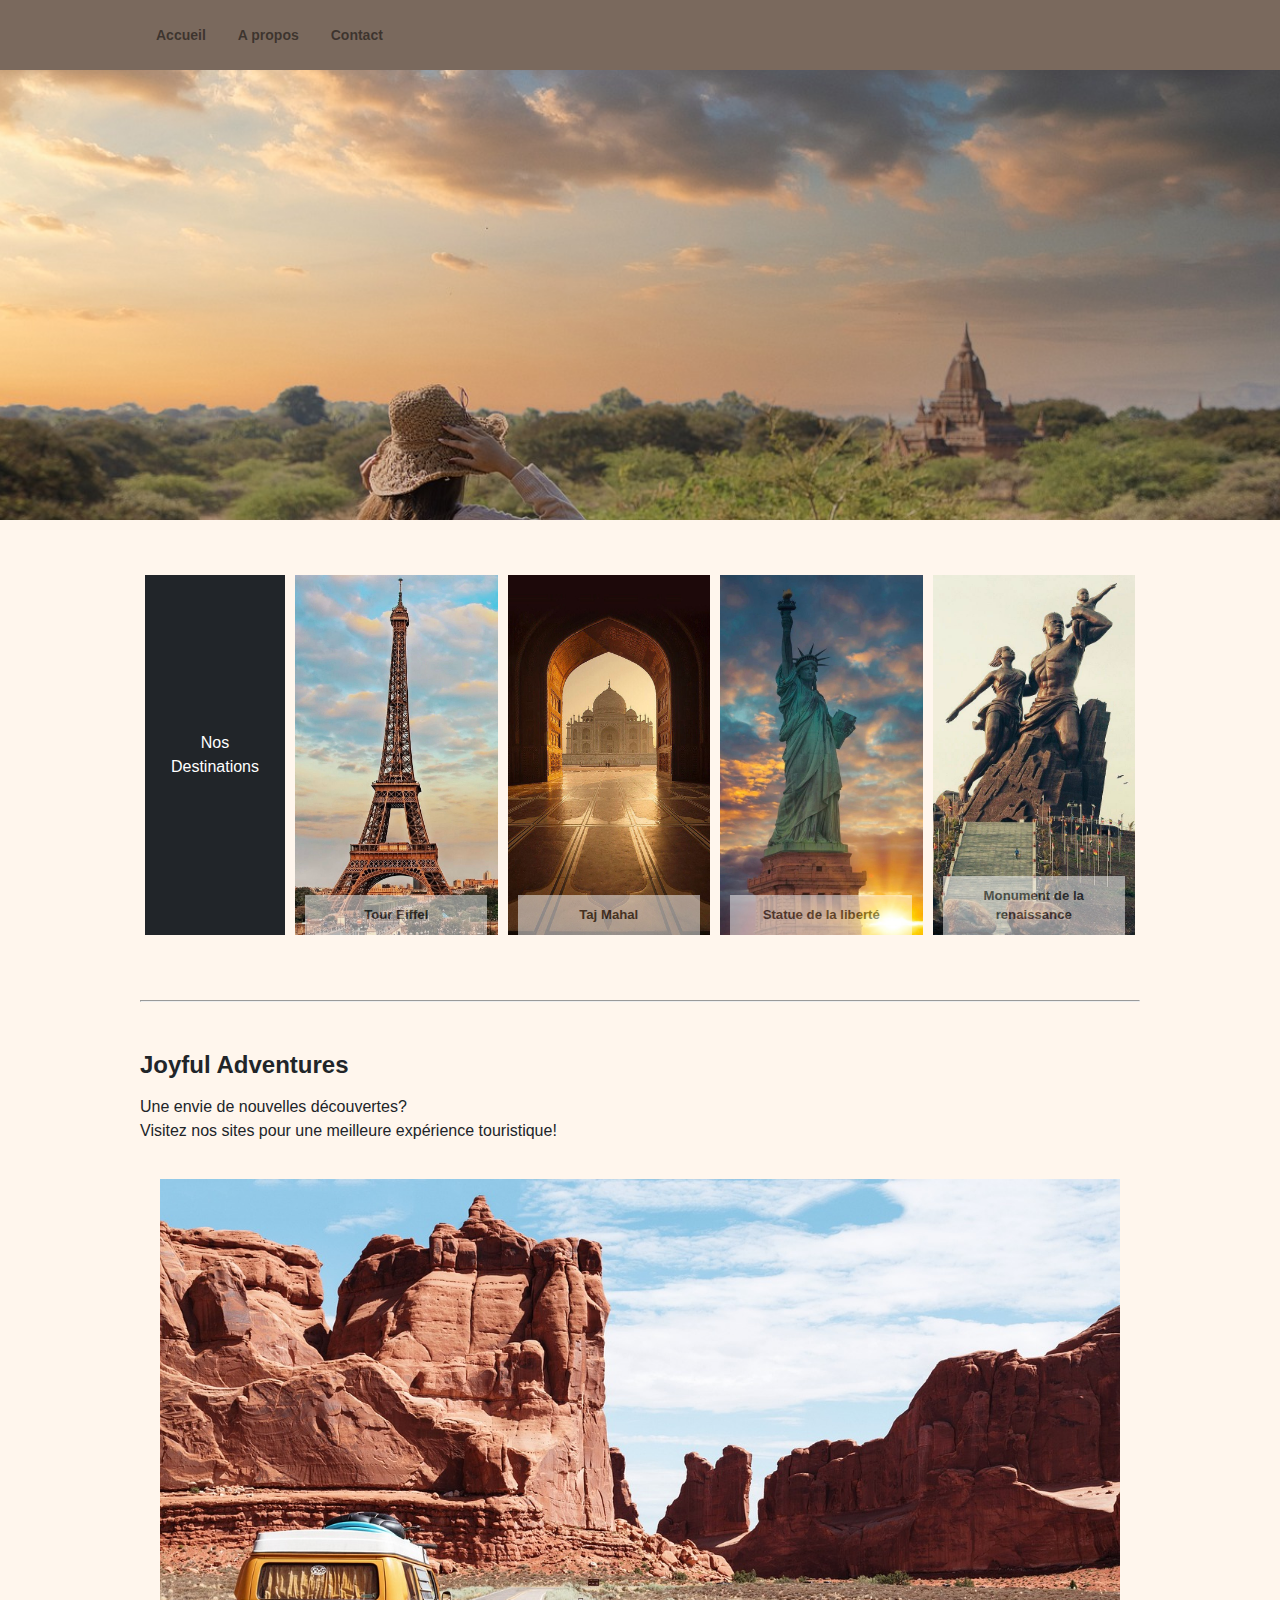
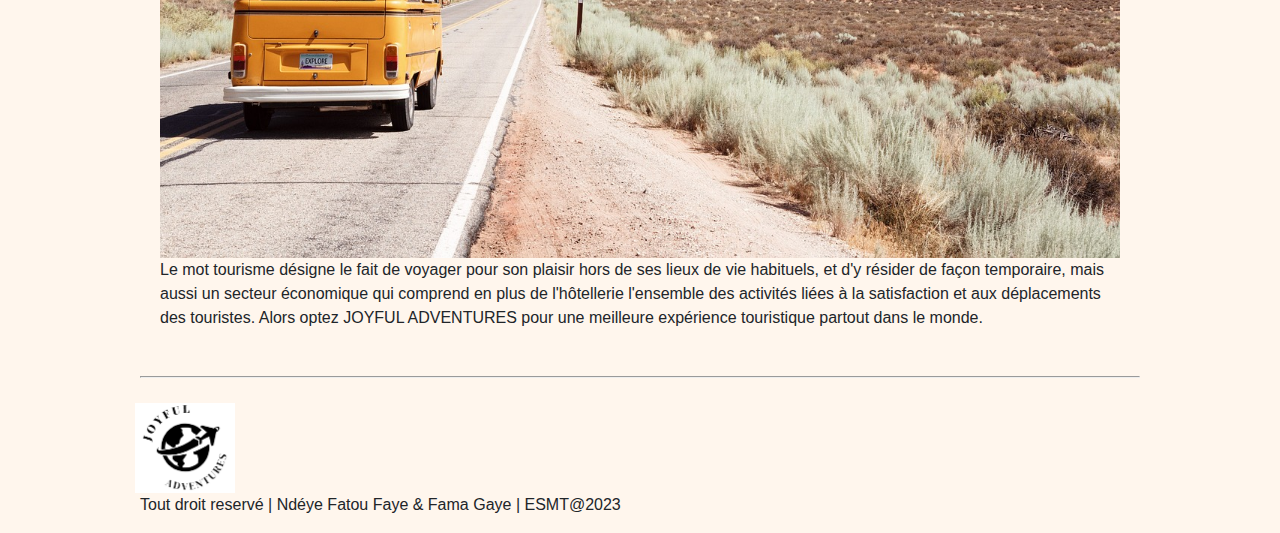
<file: index.html>
<!DOCTYPE html>
<html lang="fr">
<head>
	<meta charset="utf-8">
    <title>site de votage</title>
	<link rel="stylesheet" href="assets/css/style.css">
</head>
<body data-spy="scroll" data-target=".navbar" data-offset="40" id="home">
    <nav class="navbar custom-navbar navbar-expand-md navbar-light bg-primary sticky-top">
        <div class="container">
            <div class="collapse navbar-collapse" id="navbarSupportedContent">
                <ul class="navbar-nav">                     
                    <li class="nav-item">
                        <a class="nav-link" href="index.html">Accueil</a>
                    </li>
                    <li class="nav-item">
                        <a class="nav-link">A propos</a>
                    </li>
                    <li class="nav-item">
                        <a class="nav-link">Contact</a>
                    </li>
                        </div>
                    </li>
                </ul>
            </div>
        </div>
    </nav>
    <header class="page-header"></header>

    <div class="container">
        <section>
            <div class="feature-posts">
                <a class="feature-post-item">                       
                    <span>Nos Destinations</span>
                </a>
                <a href="tour_eiffel.html" class="feature-post-item">
                    <img src="assets/imgs/img-1.jpg" class="w-100" alt="">
                    <div class="feature-post-caption">Tour Eiffel</div>
                </a>
                <a href="taj_mahal.html" class="feature-post-item">
                    <img src="assets/imgs/img-2.jpg" class="w-100" alt="">
                    <div class="feature-post-caption">Taj Mahal</div>
                </a>
                <a href="statue_liberte.html" class="feature-post-item">
                    <img src="assets/imgs/img-3.jpg" class="w-100" alt="">
                    <div class="feature-post-caption">Statue de la liberté</div>
                </a>
                <a href="monument_renaissance.html" class="feature-post-item">
                    <img src="assets/imgs/img-4.jpg" class="w-100" alt="">
                    <div class="feature-post-caption">Monument de la renaissance</div>
                </a>
            </div>
        </section>
        <hr>
        <div class="page-container">
            <div class="page-content">
                <div class="card">
                    <div class="card-header text-center">
                        <h2 class="card-title">Joyful Adventures</h2> 
                        <p>Une envie de nouvelles découvertes?<br>Visitez nos sites pour une meilleure 
                            expérience touristique!</p>
                    </div>
                    <div class="card-body">
                        <div class="blog-media">
                            <img src="assets/imgs/blog-6.jpg" alt="" class="w-100">   
                        </div>  
                        <p class="my-3">Le mot tourisme désigne le fait de voyager pour son plaisir hors de 
                            ses lieux de vie habituels, et d'y résider de façon temporaire, mais aussi un 
                            secteur économique qui comprend en plus de l'hôtellerie l'ensemble des
                             activités liées à la satisfaction et aux déplacements des touristes.
                              Alors optez JOYFUL ADVENTURES pour une meilleure expérience touristique partout dans le monde. </p>
                    </div>                 
                </div>
                <hr>
            </div>
        </div>
    </div>
    <footer class="page-footer">
        <div class="container">
            <div class="row align-items-center justify-content-between">
                <div class="col-md-3 text-center text-md-left mb-3 mb-md-0">
                    <img src="assets/imgs/logo.png" class="logo">
                </div>
            </div>
            <p>Tout droit reservé | Ndéye Fatou Faye & Fama Gaye | ESMT@2023 </p> 
        </div>      
    </footer>

</body>
</html>
</file>
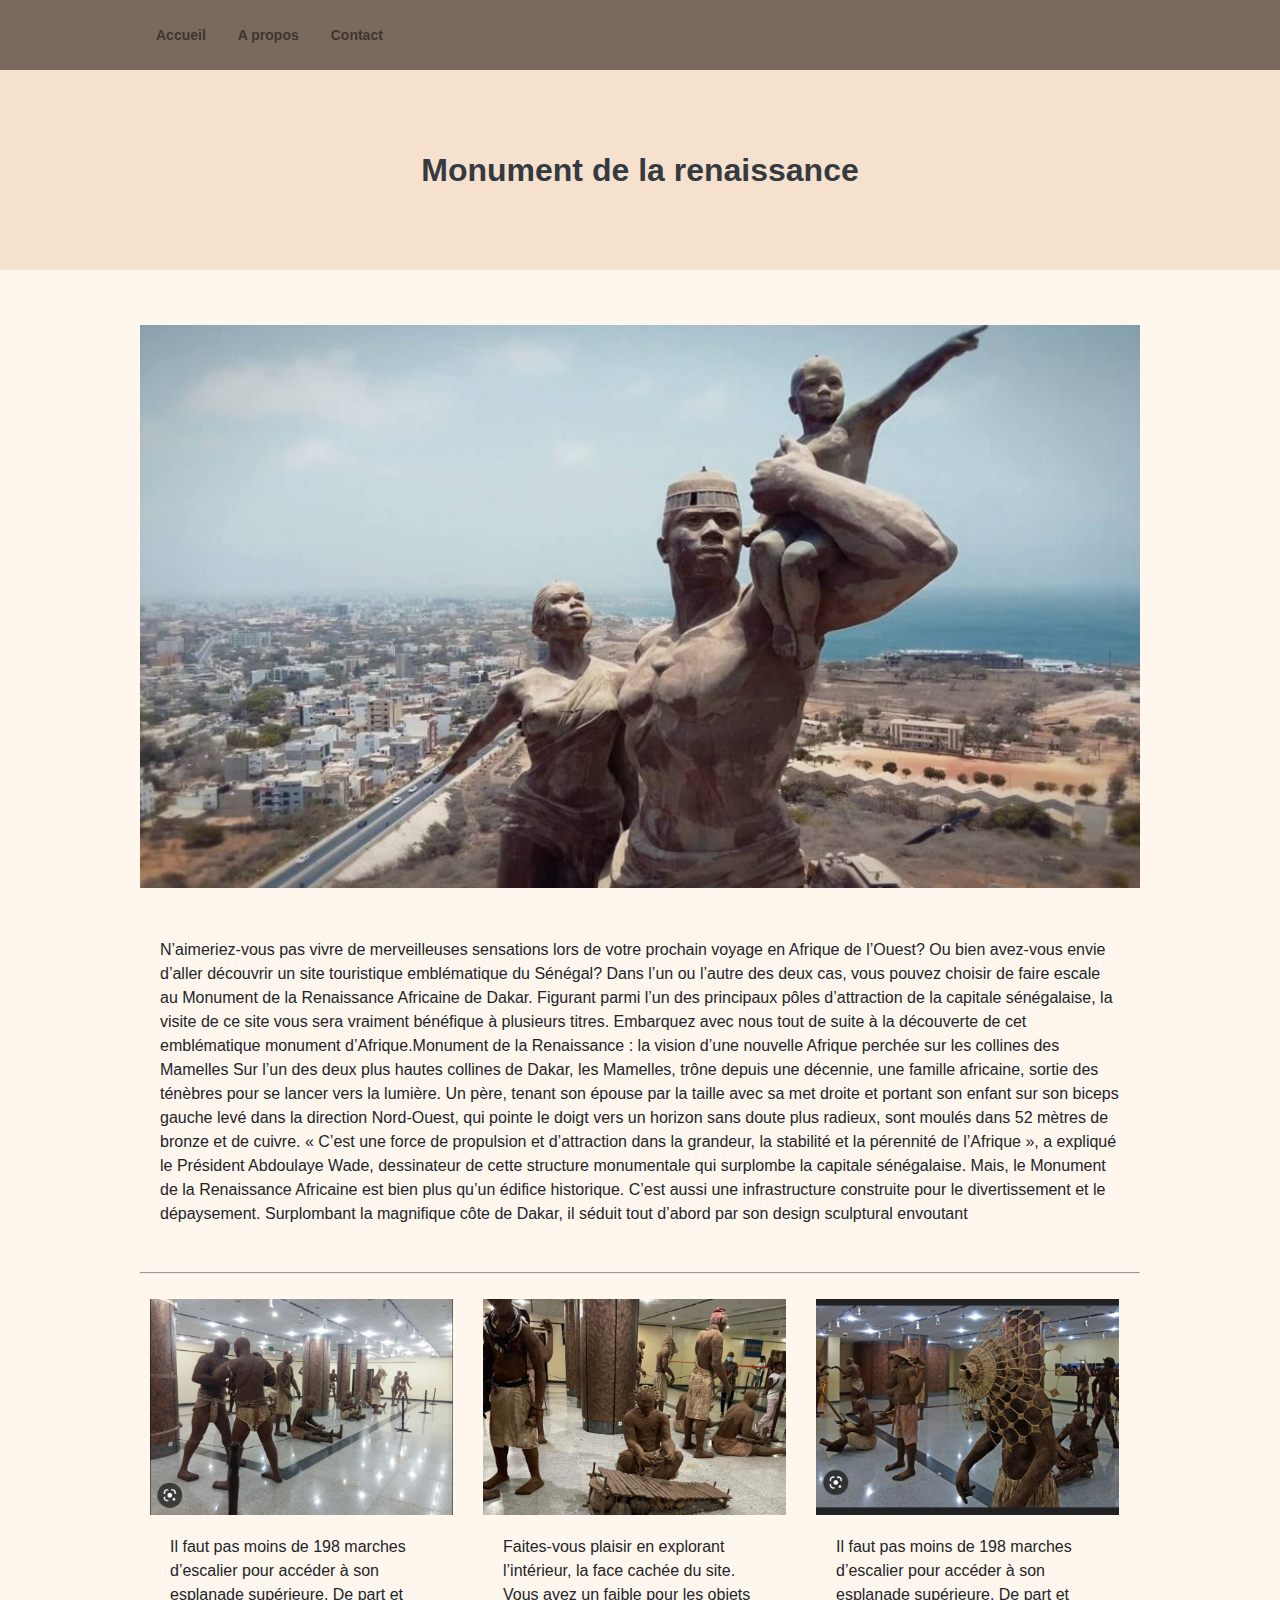
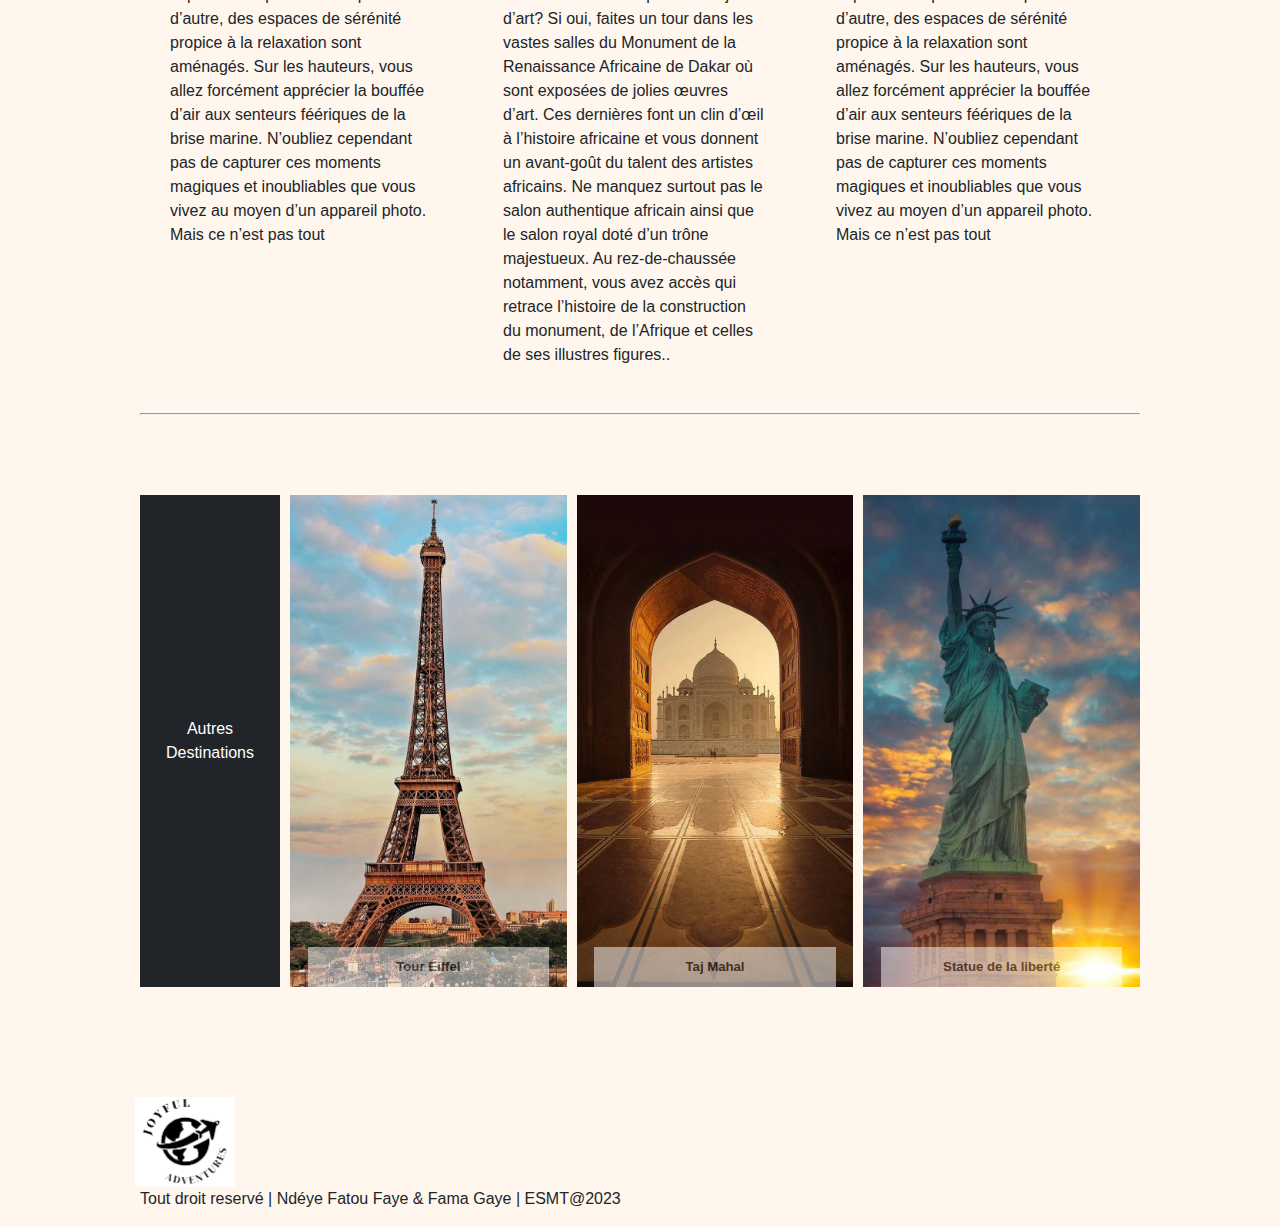
<file: monument_renaissance.html>
<!DOCTYPE html>
<html lang="en">
<head>
	<meta charset="utf-8">
    <title>Monument de la renaissance</title>
	<link rel="stylesheet" href="assets/css/style.css">
</head>
<body data-spy="scroll" data-target=".navbar" data-offset="40" id="home">

    <nav class="navbar custom-navbar navbar-expand-md navbar-light bg-primary sticky-top">
        <div class="container">
            <div class="collapse navbar-collapse" id="navbarSupportedContent">
                <ul class="navbar-nav">                    
                    <li class="nav-item">
                        <a class="nav-link" href="index.html">Accueil</a>
                    </li>
                    <li class="nav-item">
                        <a class="nav-link">A propos</a>
                    </li>
                    <li class="nav-item">
                        <a class="nav-link">Contact</a>
                    </li>
                </ul>
            </div>
        </div>
    </nav>
    <header class="page-header page-header-mini">
        <h1 class="title">Monument de la renaissance</h1>
    </header>

    <section class="container">
        <div class="page-container">
            <div class="page-content">
                <div class="card">
                    <div class="card-header pt-0">
                        <div class="blog-media mb-4">
                            <img src="assets/imgs/monument_base.jpg" alt="" class="w-100">
                    </div>
                    <div class="card-body">
                        <p>
                            N’aimeriez-vous pas vivre de merveilleuses sensations lors de votre prochain voyage 
                            en Afrique de l’Ouest? Ou bien avez-vous envie d’aller découvrir un site touristique emblématique
                             du Sénégal? Dans l’un ou l’autre des deux cas, vous pouvez choisir de faire escale au Monument 
                             de la Renaissance Africaine de Dakar. Figurant parmi l’un des principaux pôles d’attraction 
                             de la capitale sénégalaise, la visite de ce site vous sera vraiment bénéfique à plusieurs titres.
                              Embarquez avec nous tout de suite à la découverte de cet emblématique monument d’Afrique.Monument 
                              de la Renaissance : la vision d’une nouvelle Afrique perchée sur les collines des Mamelles
                            Sur l’un des deux plus hautes collines de Dakar, les Mamelles, trône depuis une décennie,
                            une famille africaine, sortie des ténèbres pour se lancer vers la lumière. Un père, 
                            tenant son épouse par la taille avec sa met droite et portant son enfant sur son 
                            biceps gauche levé dans la direction Nord-Ouest, qui pointe le doigt vers un horizon
                            sans doute plus radieux, sont moulés dans 52 mètres de bronze et de cuivre. « C’est une force 
                            de propulsion et d’attraction dans la grandeur, la stabilité et la pérennité de l’Afrique », 
                            a expliqué le Président Abdoulaye Wade, dessinateur de cette structure monumentale qui surplombe
                            la capitale sénégalaise. Mais, le Monument de la Renaissance Africaine est bien plus
                                qu’un édifice historique. C’est aussi une infrastructure construite pour le divertissement 
                                et le dépaysement. Surplombant la magnifique côte de Dakar, il séduit tout d’abord par
                                son design sculptural envoutant
                        </p>
                    </div>                 
                </div> 

                <hr>
                <div class="row">                      
                    <div class="col-lg-4">
                        <div class="card">
                            <div class="card-header">                                   
                                <div class="blog-media">
                                    <img src="assets/imgs/blog-2.jpg" alt="" class="w-100">
                                </div>
                                <div class="card-body">
                                    <p>
                                        Il faut pas moins de 198 marches d’escalier pour accéder à son esplanade supérieure. 
                                        De part et d’autre, des espaces de sérénité propice à la relaxation sont aménagés.
                                        Sur les hauteurs, vous allez forcément apprécier la bouffée d’air aux senteurs féériques
                                        de la brise marine. N’oubliez cependant pas de capturer ces moments magiques et inoubliables 
                                        que vous vivez au moyen d’un appareil photo. Mais ce n’est pas tout 
                                    </p>
                                </div>  
                            </div>
                         
                        </div>
                    </div>
                    <div class="col-lg-4">
                        <div class="card">
                            <div class="card-header">                                   
                                <div class="blog-media">
                                    <img src="assets/imgs/blog-3.jpg" alt="" class="w-100">
                                </div>
                                <div class="card-body">
                                    <p>
                                        Faites-vous plaisir en explorant l’intérieur, la face cachée du site. Vous avez un faible pour les objets d’art? 
                                        Si oui, faites un tour dans les vastes salles du Monument de la Renaissance Africaine de Dakar où sont exposées
                                         de jolies œuvres d’art. Ces dernières font un clin d’œil à l’histoire africaine et vous donnent un avant-goût du
                                          talent des artistes africains. Ne manquez surtout pas le salon authentique africain ainsi que le salon royal 
                                          doté d’un trône majestueux. Au rez-de-chaussée notamment, vous avez accès qui retrace l’histoire de la construction
                                           du monument, de l’Afrique et celles de ses illustres figures..
                                    </p>
                                </div> 
                            </div>
                        </div>
                    </div>
                    <div class="col-lg-4">
                        <div class="card">
                            <div class="card-header">                                   
                                <div class="blog-media">
                                    <img src="assets/imgs/blog-4.jpg" alt="" class="w-100">
                                </div>  
                            </div>
                            <div class="card-body">
                                <p>Il faut pas moins de 198 marches d’escalier pour accéder à son esplanade supérieure. 
                                    De part et d’autre, des espaces de sérénité propice à la relaxation sont aménagés.
                                    Sur les hauteurs, vous allez forcément apprécier la bouffée d’air aux senteurs féériques
                                    de la brise marine. N’oubliez cependant pas de capturer ces moments magiques et inoubliables 
                                    que vous vivez au moyen d’un appareil photo. Mais ce n’est pas tout 
                                </p>
                            </div>  
                        </div>
                    </div>
                </div>
                <hr>
                <div class="row">
                    <section>
                        <div class="feature-posts">
                            <a class="feature-post-item">                       
                                <span>Autres Destinations</span>
                            </a>
                            <a href="tour_eiffel.html" class="feature-post-item">
                                <img src="assets/imgs/img-1.jpg" class="w-100" alt="">
                                <div class="feature-post-caption">Tour Eiffel</div>
                            </a>
                            <a href="taj_mahal.html" class="feature-post-item">
                                <img src="assets/imgs/img-2.jpg" class="w-100" alt="">
                                <div class="feature-post-caption">Taj Mahal</div>
                            </a>
                            <a href="statue_liberte.html" class="feature-post-item">
                                <img src="assets/imgs/img-3.jpg" class="w-100" alt="">
                                <div class="feature-post-caption">Statue de la liberté</div>
                            </a>
                        </div>
                    </section> 
                </div>
            </div>
        </div>
    </section>
    <footer class="page-footer">
        <div class="container">
            <div class="row align-items-center">
                <div class="col-md-3 text-center">
                    <img src="assets/imgs/logo.png" class="logo">
                </div>
            </div>
            <div class="text-center">
            <p>Tout droit reservé | Ndéye Fatou Faye & Fama Gaye | ESMT@2023 </p> 
            </div>
        </div>      
    </footer>

</body>
</html>
</file>
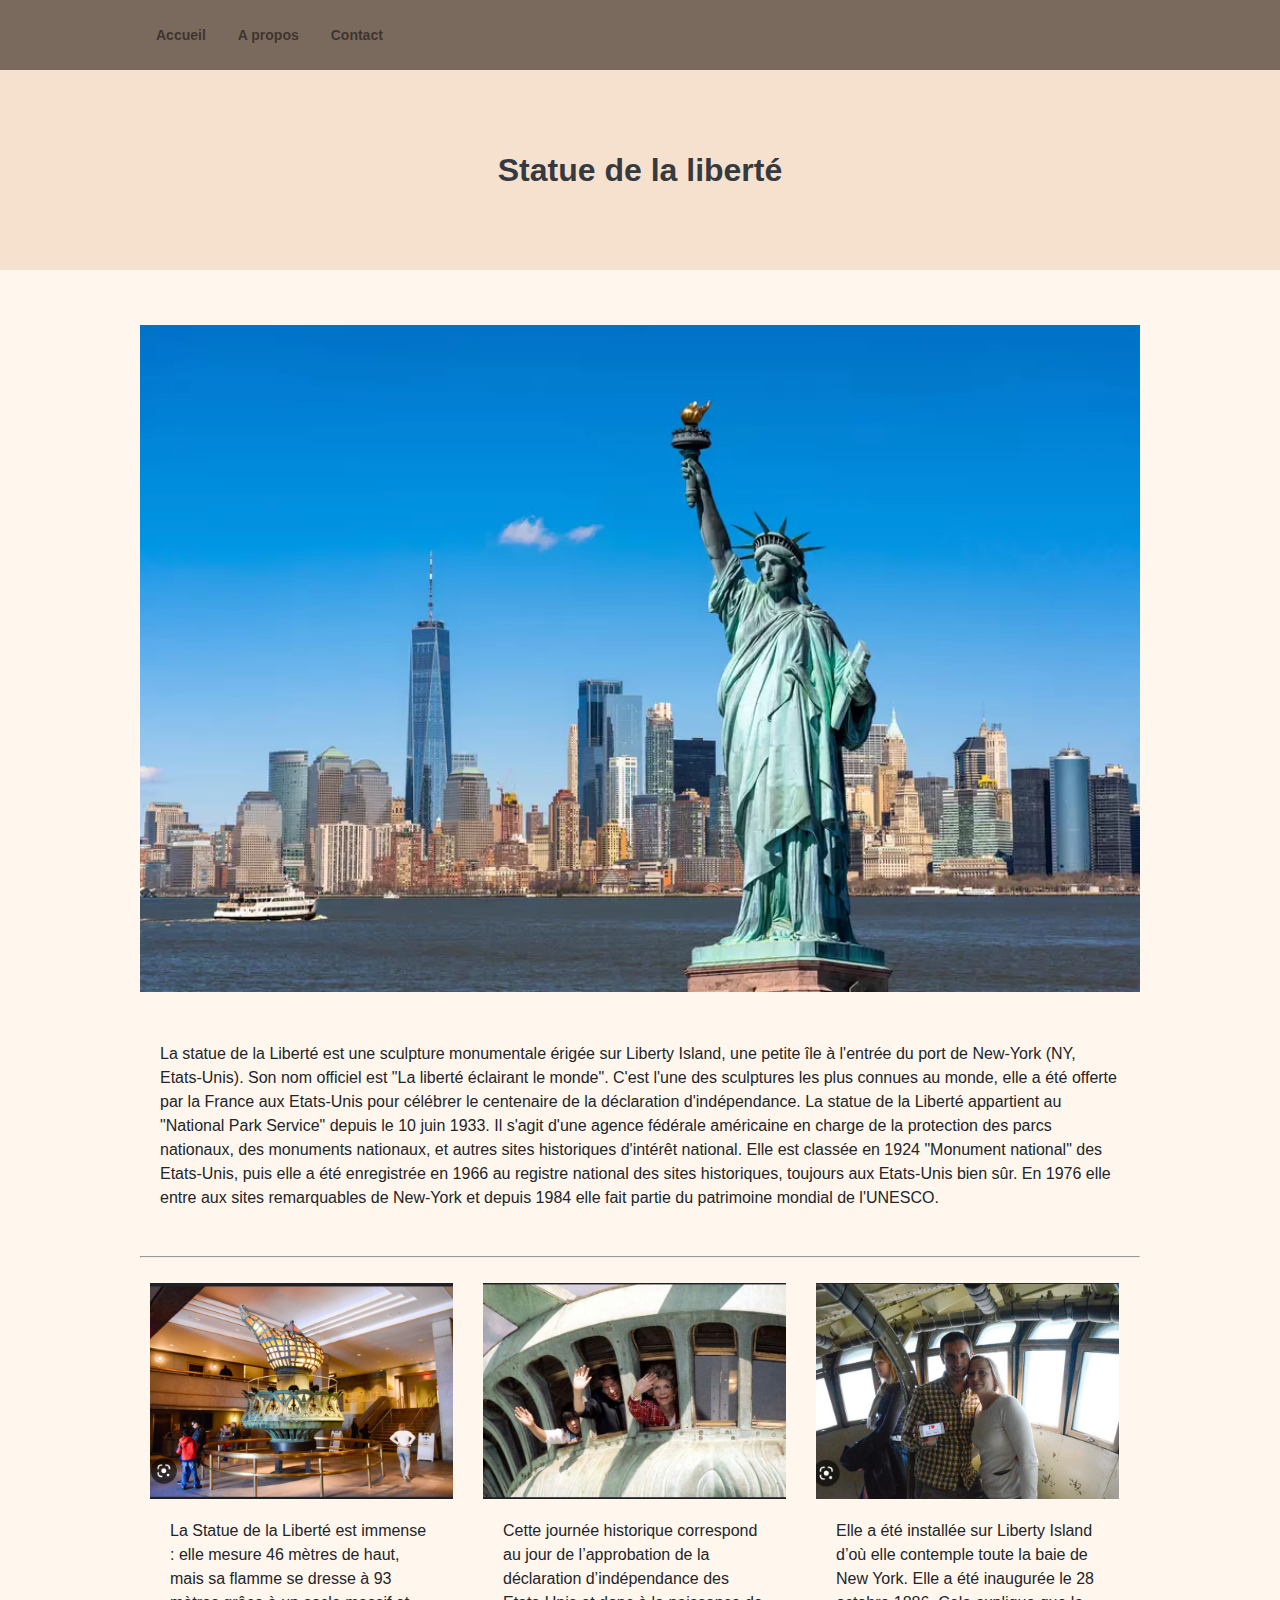
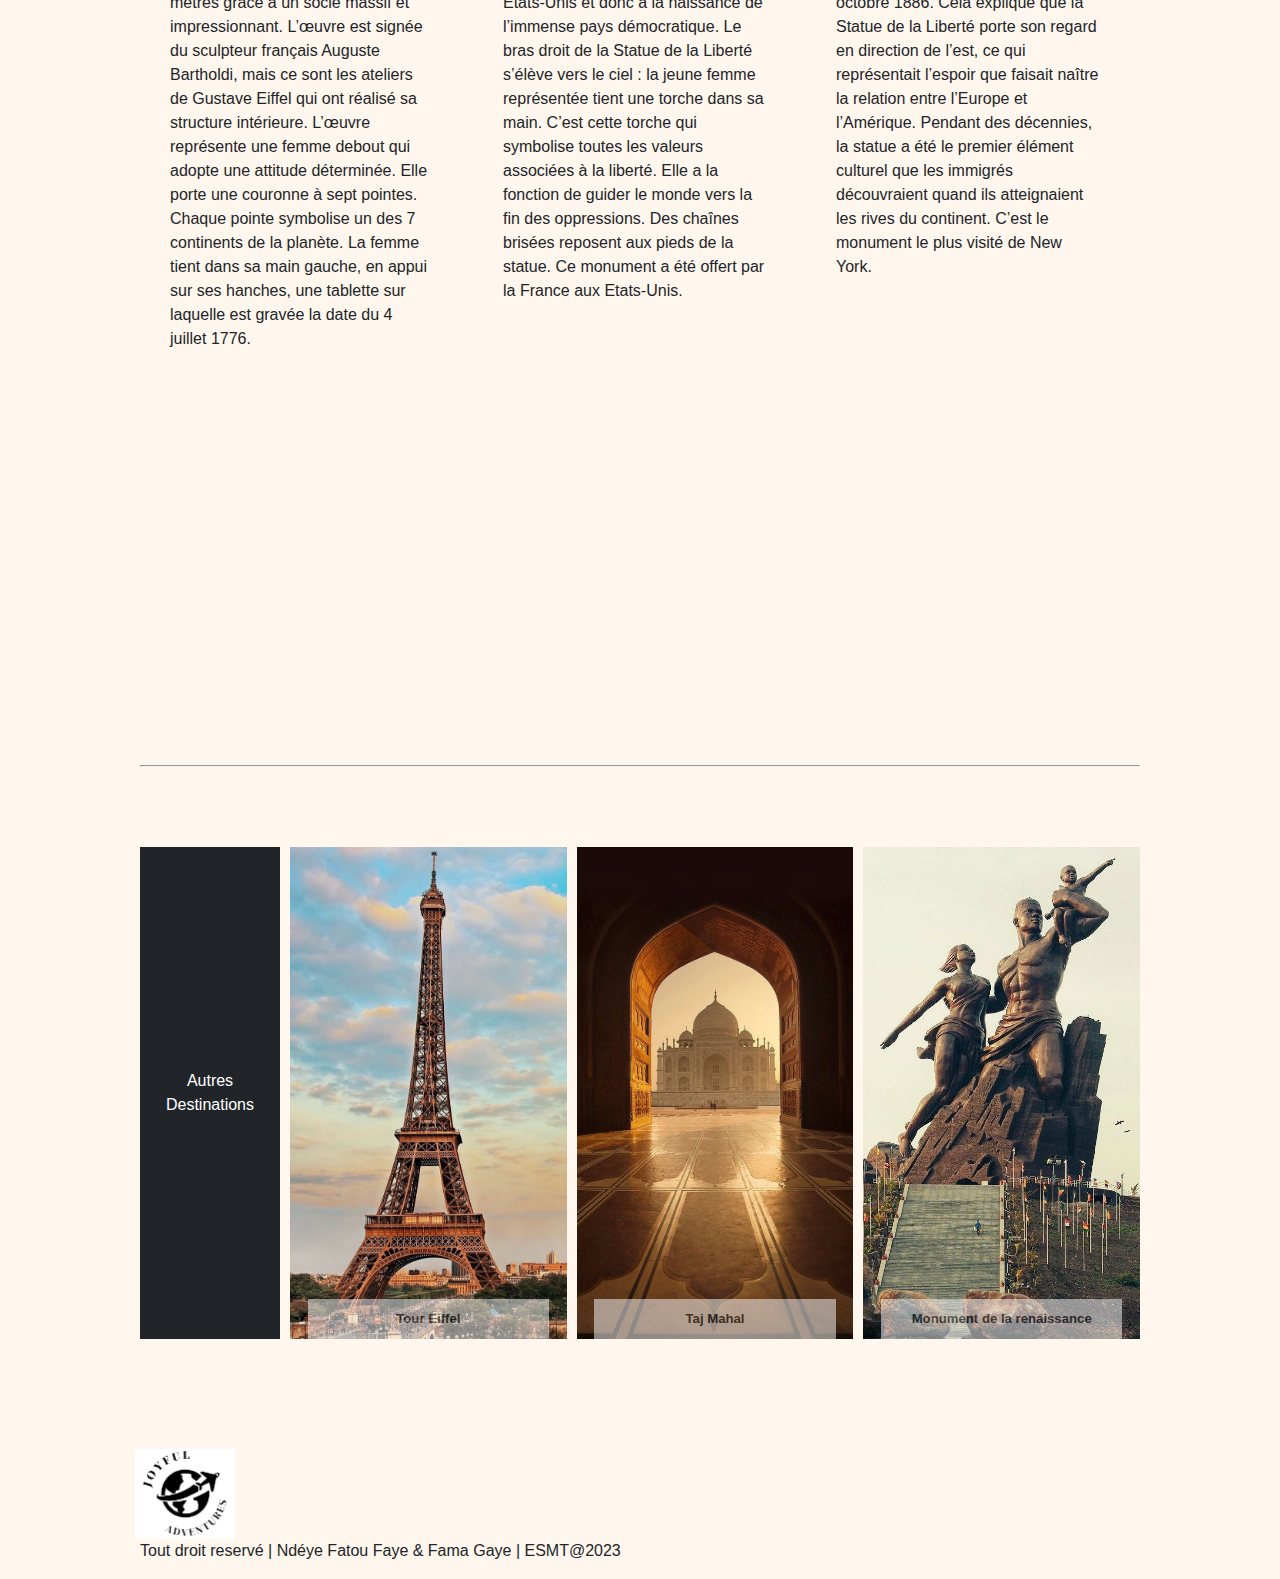
<file: statue_liberte.html>
<!DOCTYPE html>
<html lang="en">
<head>
	<meta charset="utf-8">
    <title>Statue de la liberté</title>
	<link rel="stylesheet" href="assets/css/style.css">
</head>
<body data-spy="scroll" data-target=".navbar" data-offset="40" id="home">
    
    <nav class="navbar custom-navbar navbar-expand-md navbar-light bg-primary sticky-top">
        <div class="container">
            <div class="collapse navbar-collapse" id="navbarSupportedContent">
                <ul class="navbar-nav">                    
                    <li class="nav-item">
                        <a class="nav-link" href="index.html">Accueil</a>
                    </li>
                    <li class="nav-item">
                        <a class="nav-link">A propos</a>
                    </li>
                    <li class="nav-item">
                        <a class="nav-link">Contact</a>
                    </li>
                </ul>
            </div>
        </div>
    </nav>
    <header class="page-header page-header-mini">
        <h1 class="title">Statue de la liberté</h1>
    </header>

    <section class="container">
        <div class="page-container">
            <div class="page-content">
                <div class="card">
                    <div class="card-header pt-0">
                        <div class="blog-media mb-4">
                            <img src="assets/imgs/statue_base.webp" alt="" class="w-100">
                    </div>
                    <div class="card-body">
                        <p>
                            La statue de la Liberté est une sculpture monumentale érigée sur Liberty Island, une petite
                             île à l'entrée du port de New-York (NY, Etats-Unis). Son nom officiel est "La liberté éclairant le monde". 
                             C'est l'une des sculptures les plus connues au monde, elle a été offerte par la France aux Etats-Unis pour 
                             célébrer le centenaire de la déclaration d'indépendance. La statue de la Liberté appartient au "National Park Service" 
                             depuis le 10 juin 1933. Il s'agit d'une agence fédérale américaine en charge de la protection des parcs nationaux, 
                             des monuments nationaux, et autres sites historiques d'intérêt national. Elle est classée en 1924 "Monument national" 
                             des Etats-Unis, puis elle a été enregistrée en 1966 au registre national des sites historiques, toujours aux Etats-Unis bien sûr.
                              En 1976 elle entre aux sites remarquables de New-York et depuis 1984 elle fait partie du patrimoine mondial de l'UNESCO.
                        </p>
                    </div>                 
                </div> 

                <hr>
                <div class="row">                      
                    <div class="col-lg-4">
                        <div class="card">
                            <div class="card-header">                                   
                                <div class="blog-media">
                                    <img src="assets/imgs/blog-statue.jpg" alt="" class="w-100">
                                </div>
                                <div class="card-body">
                                    <p>
                                        La Statue de la Liberté est immense : elle mesure 46 mètres de haut, mais sa flamme se dresse 
                                        à 93 mètres grâce à un socle massif et impressionnant. L’œuvre est signée du sculpteur français
                                         Auguste Bartholdi, mais ce sont les ateliers de Gustave Eiffel qui ont réalisé sa structure 
                                         intérieure.
                                        L’œuvre représente une femme debout qui adopte une attitude déterminée. Elle porte une couronne 
                                        à sept pointes. Chaque pointe symbolise un des 7 continents de la planète. La femme tient dans
                                         sa main gauche, en appui sur ses hanches, une tablette sur laquelle est gravée la date 
                                         du 4 juillet 1776. 
                                    </p>
                                </div>  
                            </div>
                         
                        </div>
                    </div>
                    <div class="col-lg-4">
                        <div class="card">
                            <div class="card-header">                                   
                                <div class="blog-media">
                                    <img src="assets/imgs/blog-2statue.jpg" alt="" class="w-100">
                                </div>
                                <div class="card-body">
                                    <p>
                                        Cette journée historique correspond au jour de l’approbation 
         de la déclaration d’indépendance des Etats-Unis et donc à la naissance de l’immense pays
          démocratique. Le bras droit de la Statue de la Liberté s’élève vers le ciel : la jeune femme
           représentée tient une torche dans sa main. C’est cette torche qui symbolise toutes les valeurs
         associées à la liberté. Elle a la fonction de guider le monde vers la fin des oppressions.
          Des chaînes brisées reposent aux pieds de la statue. Ce monument a été offert par la France 
          aux Etats-Unis.
                                    </p>
                                </div> 
                            </div>
                        </div>
                    </div>
                    <div class="col-lg-4">
                        <div class="card">
                            <div class="card-header">                                   
                                <div class="blog-media">
                                    <img src="assets/imgs/blog-3statue.jpg" alt="" class="w-100">
                                </div>  
                            </div>
                            <div class="card-body">
                                <p>
                                    Elle a été installée sur Liberty Island d’où elle contemple toute la baie 
          de New York.  Elle a été inaugurée le 28 octobre 1886. Cela explique que la Statue 
          de la Liberté porte son regard en direction de l’est, ce qui représentait l’espoir
           que faisait naître la relation entre l’Europe et l’Amérique. Pendant des décennies, 
           la statue a été le premier élément culturel que les immigrés découvraient quand ils
            atteignaient les rives du continent. C’est le monument le plus visité de New York.
                                </p>
                            </div>  
                        </div>
                    </div>
                </div>
                <iframe width="642" height="361" src="https://www.youtube.com/embed/sY1rkTaTjYQ" title="La statue de la Liberté - New York" 
                frameborder="0" allow="accelerometer; autoplay; clipboard-write; encrypted-media; gyroscope; picture-in-picture; web-share" allowfullscreen></iframe>
                <hr>
                <div class="row">
                    <section>
                        <div class="feature-posts">
                            <a class="feature-post-item">                       
                                <span>Autres Destinations</span>
                            </a>
                            <a href="tour_eiffel.html" class="feature-post-item">
                                <img src="assets/imgs/img-1.jpg" class="w-100" alt="">
                                <div class="feature-post-caption">Tour Eiffel</div>
                            </a>
                            <a href="taj_mahal.html" class="feature-post-item">
                                <img src="assets/imgs/img-2.jpg" class="w-100" alt="">
                                <div class="feature-post-caption">Taj Mahal</div>
                            </a>
                            <a href="monument_renaissance.html" class="feature-post-item">
                                <img src="assets/imgs/img-4.jpg" class="w-100" alt="">
                                <div class="feature-post-caption">Monument de la renaissance</div>
                            </a>
                        </div>
                    </section> 
                </div>
            </div>
        </div>
    </section>
    <footer class="page-footer">
        <div class="container">
            <div class="row align-items-center">
                <div class="col-md-3 text-center">
                    <img src="assets/imgs/logo.png" class="logo">
                </div>
            </div>
            <div class="text-center">
            <p>Tout droit reservé | Ndéye Fatou Faye & Fama Gaye | ESMT@2023 </p> 
            </div>
        </div>      
    </footer>

</body>
</html>
</file>
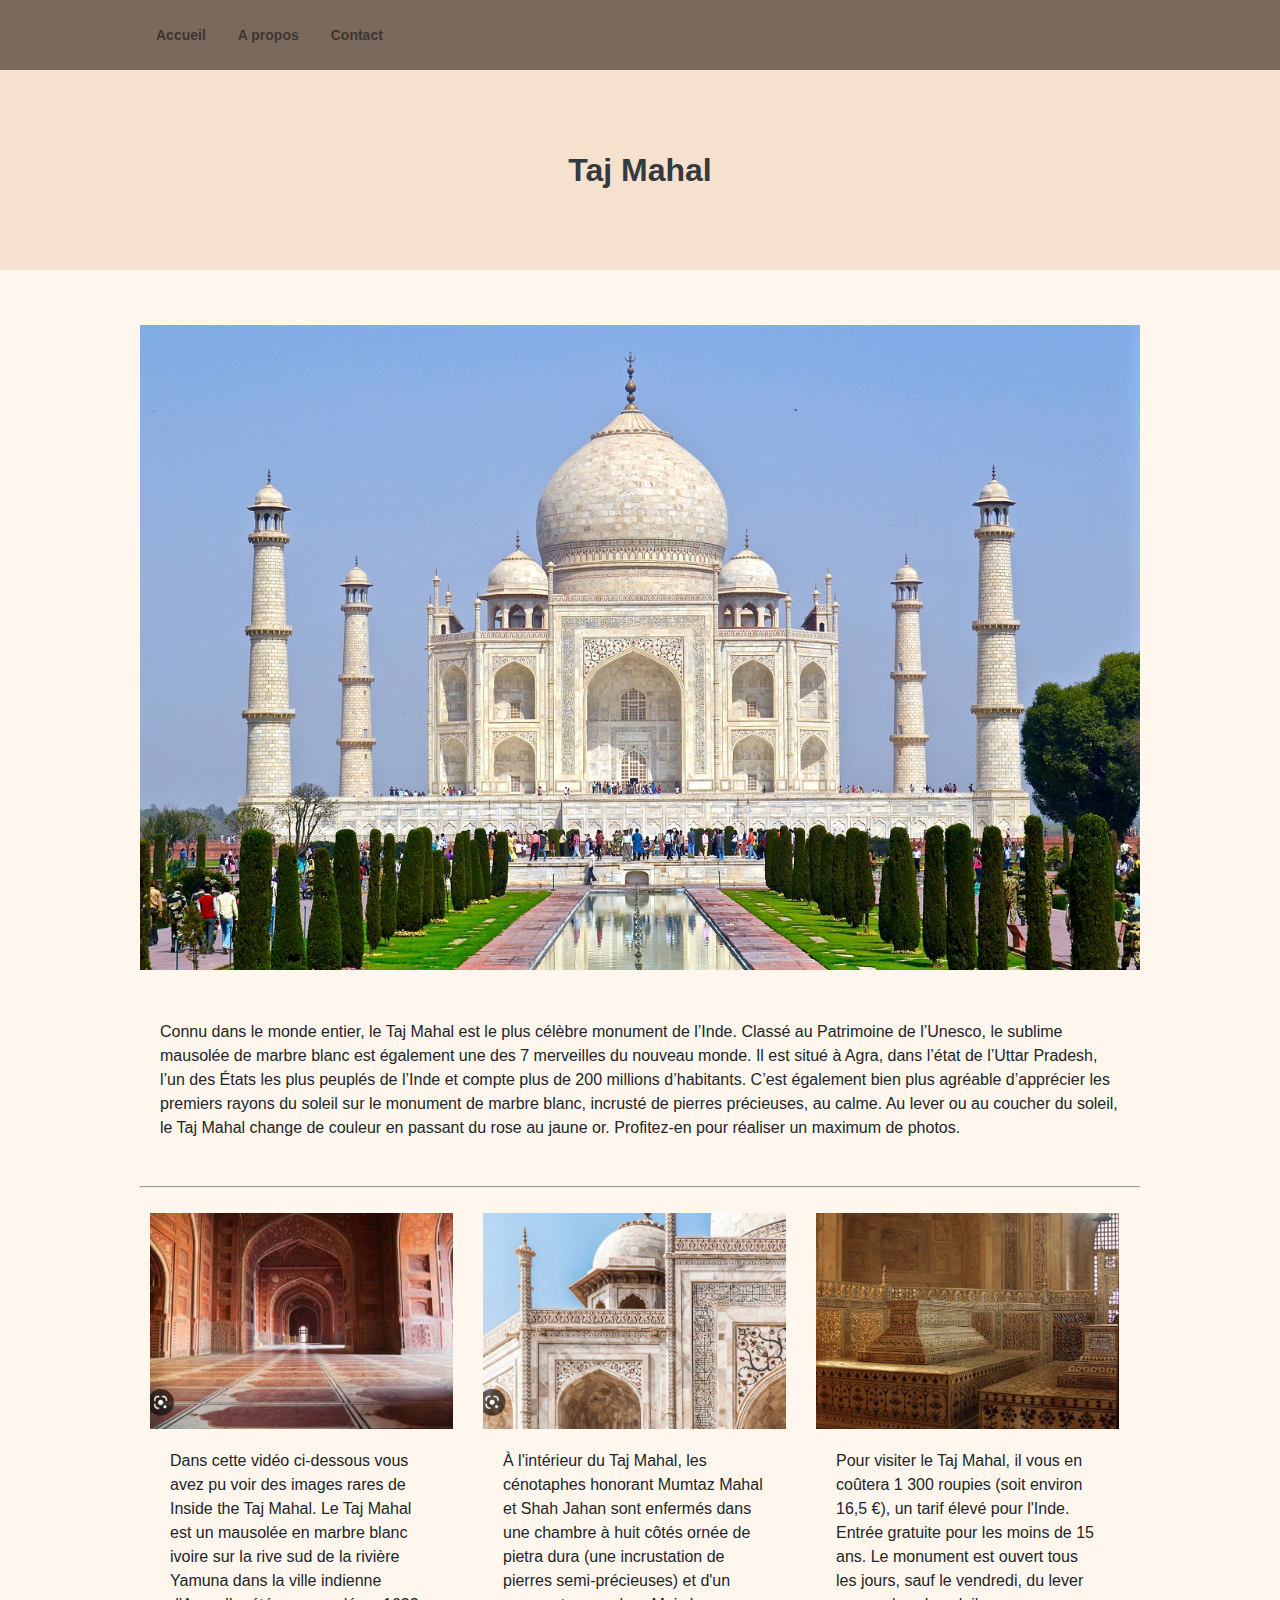
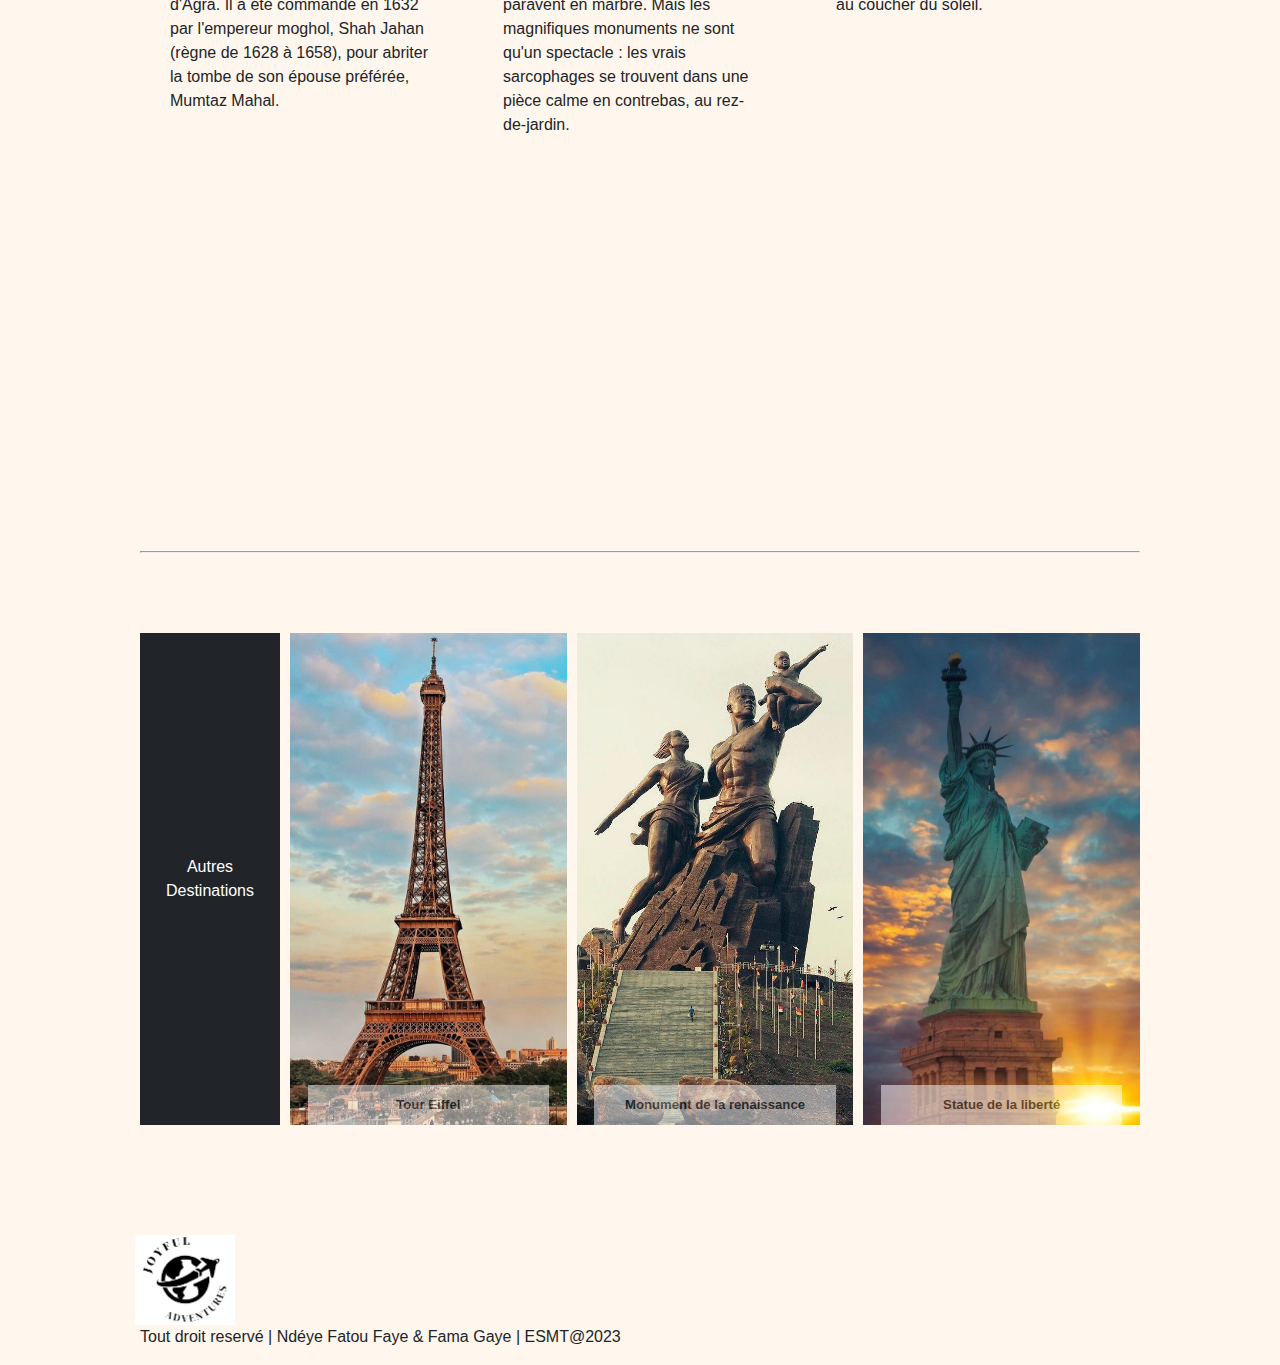
<file: taj_mahal.html>
<!DOCTYPE html>
<html lang="en">
<head>
	<meta charset="utf-8">
    <title>Taj Mahal</title>
	<link rel="stylesheet" href="assets/css/style.css">
</head>
<body data-spy="scroll" data-target=".navbar" data-offset="40" id="home">
    <nav class="navbar custom-navbar navbar-expand-md navbar-light bg-primary sticky-top">
        <div class="container">
            <div class="collapse navbar-collapse" id="navbarSupportedContent">
                <ul class="navbar-nav">                    
                    <li class="nav-item">
                        <a class="nav-link" href="index.html">Accueil</a>
                    </li>
                    <li class="nav-item">
                        <a class="nav-link">A propos</a>
                    </li>
                    <li class="nav-item">
                        <a class="nav-link">Contact</a>
                    </li>
                </ul>
            </div>
        </div>
    </nav>
    <header class="page-header page-header-mini">
        <h1 class="title">Taj Mahal</h1>
    </header>

    <section class="container">
        <div class="page-container">
            <div class="page-content">
                <div class="card">
                    <div class="card-header pt-0">
                        <div class="blog-media mb-4">
                            <img src="assets/imgs/tajmahal_base.jpg" alt="" class="w-100">
                    </div>
                    <div class="card-body">
                        <p>
                            Connu dans le monde entier, le Taj Mahal est le plus célèbre monument de l’Inde. 
                            Classé au Patrimoine de l’Unesco, le sublime mausolée de marbre blanc est également une des 7 
                            merveilles du nouveau monde. Il est situé à Agra, dans l’état de l’Uttar Pradesh,
                             l’un des États les plus peuplés de l’Inde et compte plus de 200 millions d’habitants.
                            C’est également bien plus agréable d’apprécier les premiers rayons du soleil sur le monument 
                            de marbre blanc, incrusté de pierres précieuses, au calme. Au lever ou au coucher du soleil, 
                            le Taj Mahal change de couleur en passant du rose au jaune or. Profitez-en pour réaliser 
                            un maximum de photos.
                        </p>
                    </div>                 
                </div> 

                <hr>
                <div class="row">                      
                    <div class="col-lg-4">
                        <div class="card">
                            <div class="card-header">                                   
                                <div class="blog-media">
                                    <img src="assets/imgs/blog-taj.jpg" alt="" class="w-100">
                                </div>
                                <div class="card-body">
                                    <p>
                                        Dans cette vidéo ci-dessous vous avez pu voir des images rares de Inside the Taj Mahal.
                                        Le Taj Mahal est un mausolée en marbre blanc ivoire sur la rive sud de la rivière Yamuna dans
                                        la ville indienne d'Agra. Il a été commandé en 1632 par l'empereur moghol, Shah Jahan 
                                        (règne de 1628 à 1658), pour abriter la tombe de son épouse préférée, Mumtaz Mahal.
                                    </p>
                                </div>  
                            </div>
                         
                        </div>
                    </div>
                    <div class="col-lg-4">
                        <div class="card">
                            <div class="card-header">                                   
                                <div class="blog-media">
                                    <img src="assets/imgs/blog-2taj.jpg" alt="" class="w-100">
                                </div>
                                <div class="card-body">
                                    <p>
                                        À l'intérieur du Taj Mahal, les cénotaphes honorant Mumtaz Mahal et Shah Jahan sont enfermés 
                                        dans une chambre à huit côtés ornée de pietra dura (une incrustation de pierres semi-précieuses)
                                        et d'un paravent en marbre. Mais les magnifiques monuments ne sont qu'un spectacle : 
                                        les vrais sarcophages se trouvent dans une pièce calme en contrebas, au rez-de-jardin.
                                    </p>
                                </div> 
                            </div>
                        </div>
                    </div>
                    <div class="col-lg-4">
                        <div class="card">
                            <div class="card-header">                                   
                                <div class="blog-media">
                                    <img src="assets/imgs/blog-3taj.jpg" alt="" class="w-100">
                                </div>  
                            </div>
                            <div class="card-body">
                                <p>
                                    Pour visiter le Taj Mahal, il vous en coûtera 1 300 roupies (soit environ 16,5 €),
                                  un tarif élevé pour l'Inde. Entrée gratuite pour les moins de 15 ans. Le monument est ouvert
                                 tous les jours, sauf le vendredi, du lever au coucher du soleil.
                                </p>
                            </div>  
                        </div>
                    </div>
                </div>
                <iframe width="642" height="361" src="https://www.youtube.com/embed/DV_r9tw8uo8" title="Bel intérieur du taj mahal en Inde |
                 Vues intérieures du Taj Mahal" frameborder="0" allow="accelerometer; autoplay; clipboard-write; encrypted-media; gyroscope; 
                 picture-in-picture; web-share" allowfullscreen></iframe>
                <hr>
                <div class="row">
                    <section>
                        <div class="feature-posts">
                            <a class="feature-post-item">                       
                                <span>Autres Destinations</span>
                            </a>
                            <a href="tour_eiffel.html" class="feature-post-item">
                                <img src="assets/imgs/img-1.jpg" class="w-100" alt="">
                                <div class="feature-post-caption">Tour Eiffel</div>
                            </a>
                            <a href="monument_renaissance.html" class="feature-post-item">
                                <img src="assets/imgs/img-4.jpg" class="w-100" alt="">
                                <div class="feature-post-caption">Monument de la renaissance</div>
                            </a>
                            <a href="statue_liberte.html" class="feature-post-item">
                                <img src="assets/imgs/img-3.jpg" class="w-100" alt="">
                                <div class="feature-post-caption">Statue de la liberté</div>
                            </a>
                        </div>
                    </section> 
                </div>
            </div>
        </div>
    </section>
    <footer class="page-footer">
        <div class="container">
            <div class="row align-items-center">
                <div class="col-md-3 text-center">
                    <img src="assets/imgs/logo.png" class="logo">
                </div>
            </div>
            <div class="text-center">
            <p>Tout droit reservé | Ndéye Fatou Faye & Fama Gaye | ESMT@2023 </p> 
            </div>
        </div>      
    </footer>

</body>
</html>
</file>
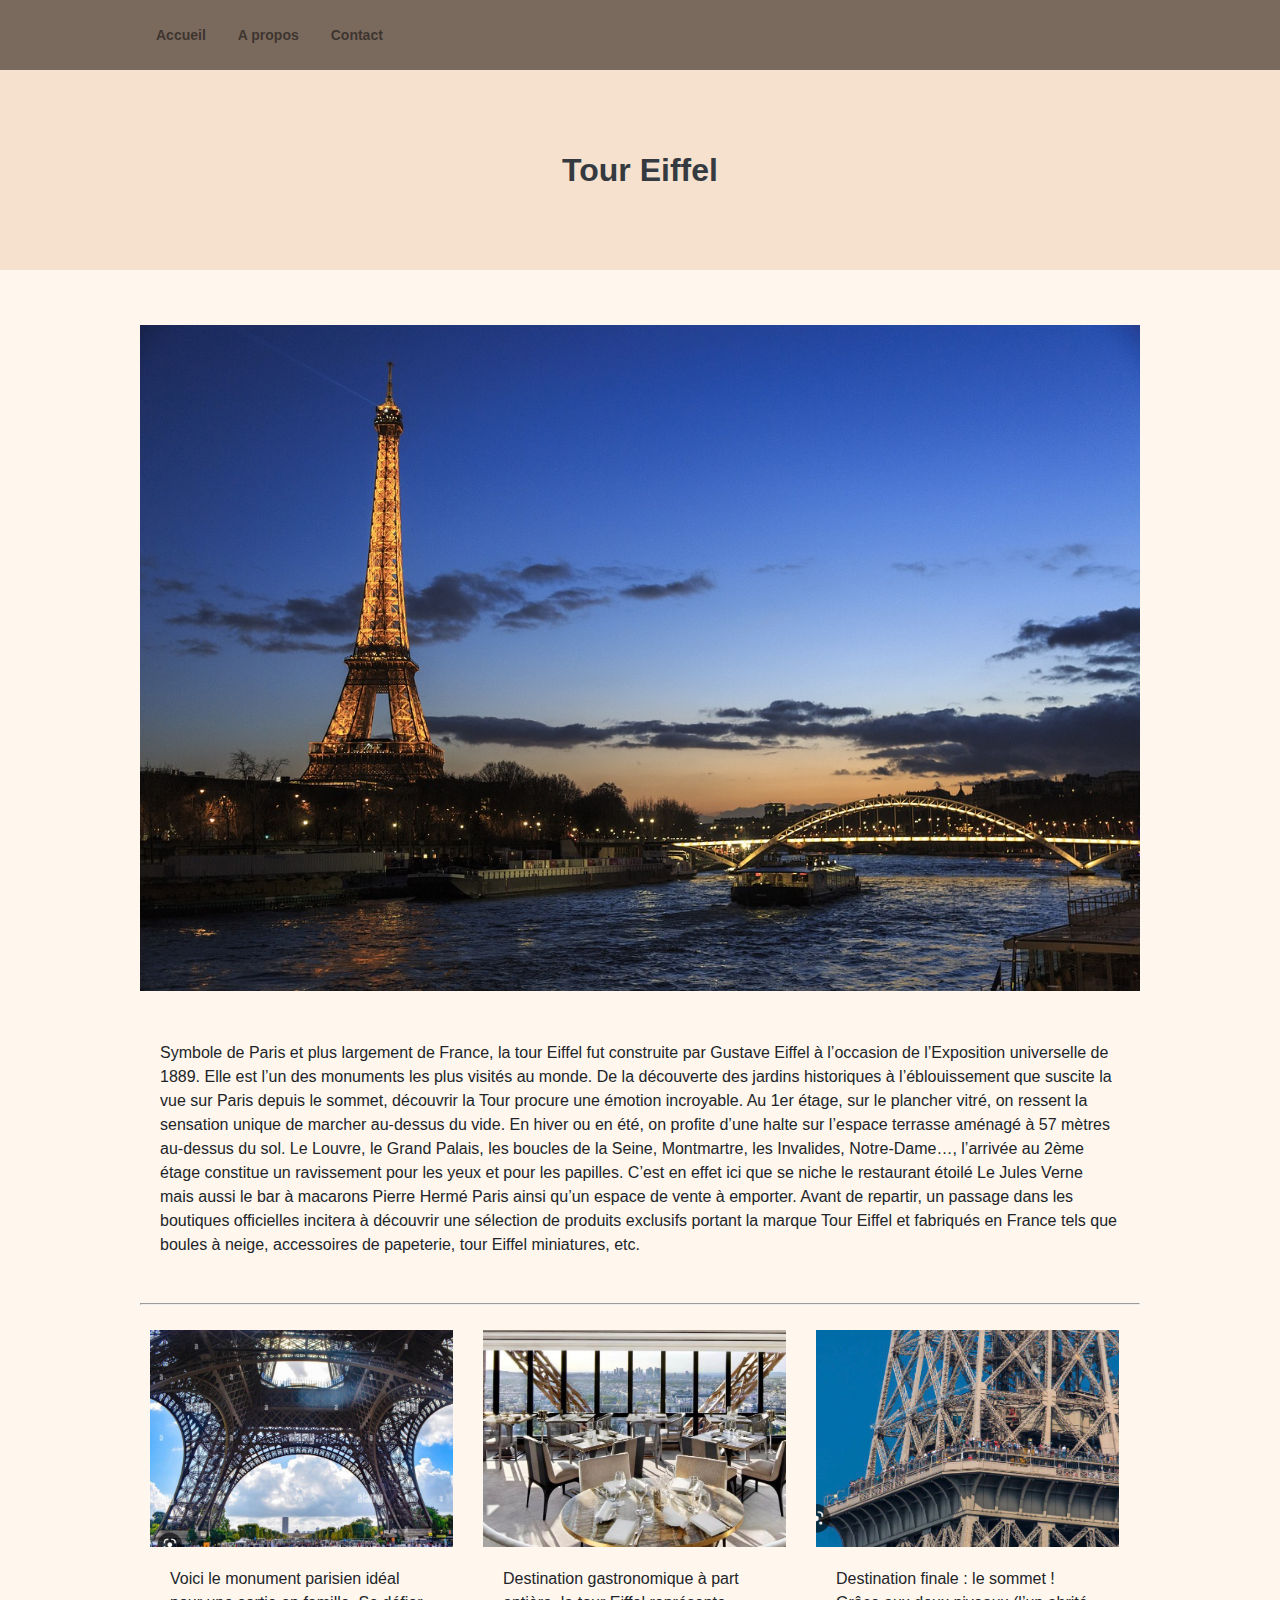
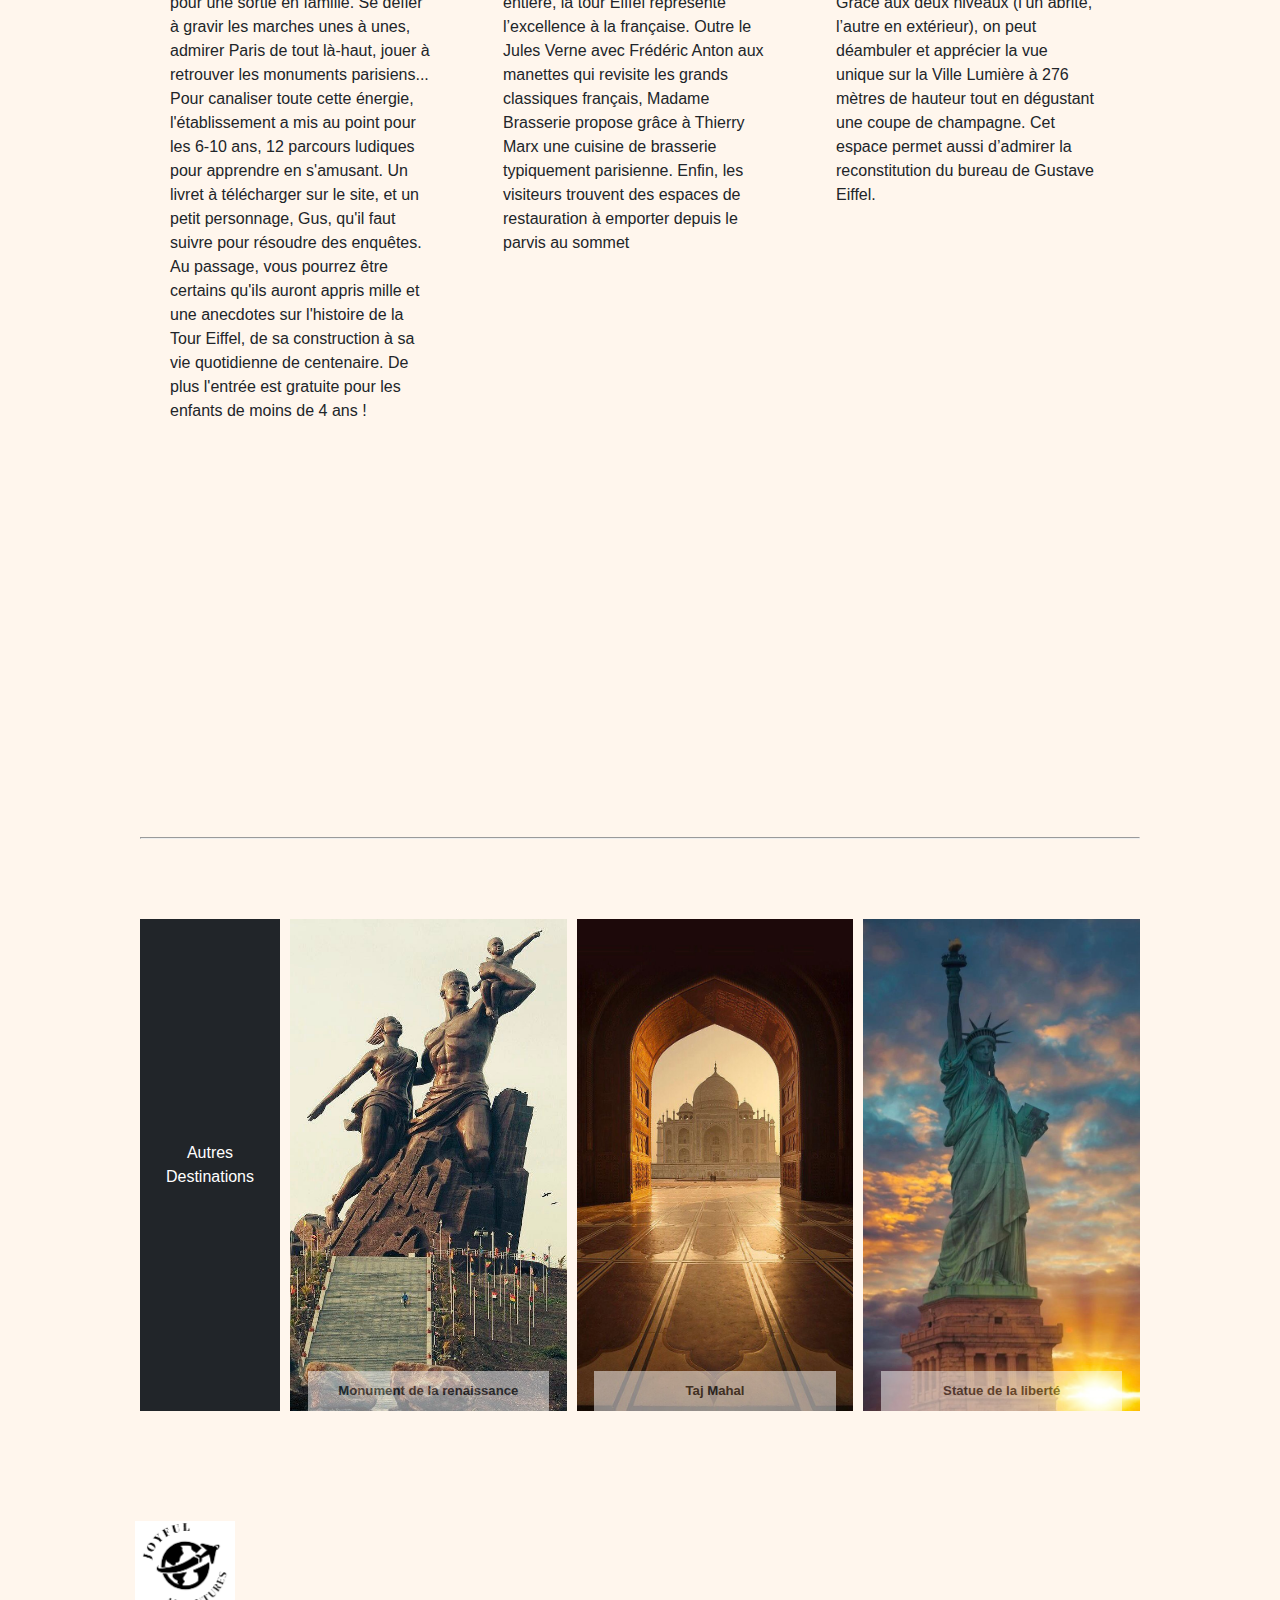
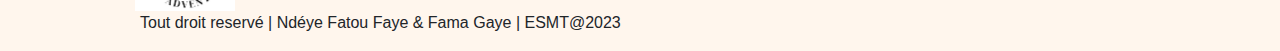
<file: tour_eiffel.html>
<!DOCTYPE html>
<html lang="en">
<head>
	<meta charset="utf-8">
    <title>Tour Eiffel</title>
	<link rel="stylesheet" href="assets/css/style.css">
</head>
<body data-spy="scroll" data-target=".navbar" data-offset="40" id="home">
    <nav class="navbar custom-navbar navbar-expand-md navbar-light bg-primary sticky-top">
        <div class="container">
            <div class="collapse navbar-collapse" id="navbarSupportedContent">
                <ul class="navbar-nav">                    
                    <li class="nav-item">
                        <a class="nav-link" href="index.html">Accueil</a>
                    </li>
                    <li class="nav-item">
                        <a class="nav-link">A propos</a>
                    </li>
                    <li class="nav-item">
                        <a class="nav-link">Contact</a>
                    </li>
                </ul>
            </div>
        </div>
    </nav>
    <header class="page-header page-header-mini">
        <h1 class="title">Tour Eiffel</h1>
    </header>

    <section class="container">
        <div class="page-container">
            <div class="page-content">
                <div class="card">
                    <div class="card-header pt-0">
                        <div class="blog-media mb-4">
                            <img src="assets/imgs/toureiffel_base.jpg" alt="" class="w-100">
                    </div>
                    <div class="card-body">
                        <p>
                            Symbole de Paris et plus largement de France, la tour Eiffel fut construite par Gustave Eiffel 
        à l’occasion de l’Exposition universelle de 1889. Elle est l’un des monuments les plus visités
        au monde.
        De la découverte des jardins historiques à l’éblouissement que suscite la vue sur Paris 
        depuis le sommet, découvrir la Tour procure une émotion incroyable.
        Au 1er étage, sur le plancher vitré, on ressent la sensation unique de marcher au-dessus du vide.
        En hiver ou en été, on profite d’une halte sur l’espace terrasse aménagé à 57 mètres au-dessus du sol.
        Le Louvre, le Grand Palais, les boucles de la Seine, Montmartre, les Invalides, Notre-Dame…, 
        l’arrivée au 2ème étage constitue un ravissement pour les yeux et pour les papilles. 
        C’est en effet ici que se niche le restaurant étoilé Le Jules Verne mais aussi le bar
        à macarons Pierre Hermé Paris ainsi qu’un espace de vente à emporter. Avant de repartir, 
        un passage dans les boutiques officielles incitera à découvrir une sélection de produits 
        exclusifs portant la marque Tour Eiffel et fabriqués en France tels que boules à neige, 
        accessoires de papeterie, tour Eiffel miniatures, etc.
                        </p>
                    </div>                 
                </div> 

                <hr>
                <div class="row">                      
                    <div class="col-lg-4">
                        <div class="card">
                            <div class="card-header">                                   
                                <div class="blog-media">
                                    <img src="assets/imgs/blog-tour.jpg" alt="" class="w-100">
                                </div>
                                <div class="card-body">
                                    <p>
                                        Voici le monument parisien idéal pour une sortie en famille. Se défier à gravir les marches unes à unes, 
                                        admirer Paris de tout là-haut, jouer à retrouver les monuments parisiens... Pour canaliser toute cette énergie,
                                         l'établissement a mis au point pour les 6-10 ans, 12 parcours ludiques pour apprendre en s'amusant.
                                          Un livret à télécharger sur le site, et un petit personnage, Gus, qu'il faut suivre pour résoudre des enquêtes. Au passage, 
                                          vous pourrez être certains qu'ils auront appris mille et une anecdotes sur l'histoire de la Tour Eiffel, de sa construction 
                                          à sa vie quotidienne de centenaire. De plus l'entrée est gratuite pour les enfants de moins de 4 ans !
                                    </p>
                                </div>  
                            </div>
                         
                        </div>
                    </div>
                    <div class="col-lg-4">
                        <div class="card">
                            <div class="card-header">                                   
                                <div class="blog-media">
                                    <img src="assets/imgs/blog-2tour.jpg" alt="" class="w-100">
                                </div>
                                <div class="card-body">
                                    <p>
                                   Destination gastronomique à part entière, la tour Eiffel représente l’excellence à la française.
                                   Outre le Jules Verne avec Frédéric Anton aux manettes qui revisite les grands classiques français,
                                   Madame Brasserie propose grâce à Thierry Marx une cuisine de brasserie typiquement parisienne. 
                                    Enfin, les visiteurs trouvent des espaces de restauration à emporter depuis le parvis au sommet
                                    </p>
                                </div> 
                            </div>
                        </div>
                    </div>
                    <div class="col-lg-4">
                        <div class="card">
                            <div class="card-header">                                   
                                <div class="blog-media">
                                    <img src="assets/imgs/blog-3tour.jpg" alt="" class="w-100">
                                </div>  
                            </div>
                            <div class="card-body">
                                <p>
                                    Destination finale : le sommet ! Grâce aux deux niveaux (l’un abrité, l’autre en extérieur), 
                                    on peut déambuler et apprécier la vue unique sur la Ville Lumière à 276 mètres de hauteur tout
                                 en dégustant une coupe de champagne. Cet espace permet aussi d’admirer la reconstitution du bureau 
                                de Gustave Eiffel.
                                </p>
                            </div>  
                        </div>
                    </div>
                </div>
                <iframe width="642" height="361" src="https://www.youtube.com/embed/HNApxhvK1Hg" title="Visitez la Tour Eiffel en réalité virtuelle à 360°" 
                frameborder="0" allow="accelerometer; autoplay; clipboard-write; encrypted-media; gyroscope; picture-in-picture; web-share" allowfullscreen></iframe>
                <hr>
                <div class="row">
                    <section>
                        <div class="feature-posts">
                            <a class="feature-post-item">                       
                                <span>Autres Destinations</span>
                            </a>
                            <a href="monument_renaissance.html" class="feature-post-item">
                                <img src="assets/imgs/img-4.jpg" class="w-100" alt="">
                                <div class="feature-post-caption">Monument de la renaissance</div>
                            </a>
                            <a href="taj_mahal.html" class="feature-post-item">
                                <img src="assets/imgs/img-2.jpg" class="w-100" alt="">
                                <div class="feature-post-caption">Taj Mahal</div>
                            </a>
                            <a href="statue_liberte.html" class="feature-post-item">
                                <img src="assets/imgs/img-3.jpg" class="w-100" alt="">
                                <div class="feature-post-caption">Statue de la liberté</div>
                            </a>
                        </div>
                    </section> 
                </div>
            </div>
        </div>
    </section>
    <footer class="page-footer">
        <div class="container">
            <div class="row align-items-center">
                <div class="col-md-3 text-center">
                    <img src="assets/imgs/logo.png" class="logo">
                </div>
            </div>
            <div class="text-center">
            <p>Tout droit reservé | Ndéye Fatou Faye & Fama Gaye | ESMT@2023 </p> 
            </div>
        </div>      
    </footer>

</body>
</html>
</file>
<file: assets/css/style.css>
body {
  margin: 0;
  font-family: "Montserrat", sans-serif;
  font-size: 1rem;
  font-weight: 400;
  line-height: 1.5;
  color: #212529;
  text-align: left;
  background-color: #fff6ed;
}

p {
  margin-top: 0;
  margin-bottom: 1rem;
}

ul {
  margin-top: 0;
  margin-bottom: 1rem;
}

a {
  color: black;
  text-decoration: none;
  background-color: transparent;
}

img {
  vertical-align: middle;
  border-style: none;
}

.container {
  width: 100%;
  padding-right: 15px;
  padding-left: 15px;
  margin-right: auto;
  margin-left: auto;
  max-width: 1000px !important;
}

.row {
  display: flex;
  flex-wrap: wrap;
  margin-right: -05px;
  margin-left: -05px;
}

.col-lg-4 {
  flex: 0 0 33.33333%;
  max-width: 30%;
  position: relative;
  width: 50%;
  padding-right: 15px;
  padding-left: 15px;
}
 
.nav-link {
  display: block;
  padding: 0.5rem 1rem;
}

.navbar {
  position: relative;
  display: flex;
  flex-wrap: wrap;
  align-items: center;
  justify-content: space-between;
  padding: 10px 10px;
  min-height: 50px;
}

.navbar-nav {
  display: flex;
  flex-direction: column;
  padding-left: 0;
  margin-bottom: 0;
  list-style: none;
}

.navbar-expand-md .navbar-nav {
  flex-direction: row;
}

.navbar-light .navbar-nav .nav-link {
  color: rgba(0, 0, 0, 0.5);
}

.navbar .nav-item .nav-link {
  padding-top: 5px;
  padding-bottom: 5px;
  font-size: 14px;
  font-weight: 600;
}

.card-body {
  flex: 1 1 auto;
  padding: 1.25rem;
}

.card-title {
  margin-bottom: 0.75rem;
}

.bg-primary {
  background-color: #7a695d !important;
}

.sticky-top {
  position: sticky;
  top: 0;
  z-index: 1020;
}

.w-100 {
  width: 100%;
}

hr {
  margin: 10px 0 25px;
}

.mb-6 {
  margin-bottom: 65px;
}

.mb-4 {
  margin-bottom: 30px;
}

.feature-posts {
  display: flex;
}

.feature-posts .feature-post-item {
  position: relative;
  flex-grow: 1;
  flex-basis: 0;
  margin: 0 5px;
}

.feature-posts .feature-post-item:first-child {
  display: flex;
  align-items: center;
  max-width: 120px;
  min-width: 120px;
  padding: 0 10px;
  text-align: center;
  font-weight: 500;
  background: #212529;
  position: relative;
  color: #fff;
}

.feature-posts .feature-post-item .feature-post-caption {
  position: absolute;
  bottom: 0;
  left: 0;
  right: 0;
  margin: auto;
  width: 80%;
  background: #fff;
  padding: 10px;
  text-align: center;
  font-weight: 600;
  font-size: calc(11px + (13 - 11) * ((100vw - 320px) / (1200 - 320)));
  opacity: .5;
  -webkit-transition: all 0.2s;
  transition: all 0.2s;
  color: #212529;
}

.feature-posts .feature-post-item:hover .feature-post-caption {
  opacity: 1;
}

::-webkit-scrollbar {
  width: 1px;
}

.page-footer .logo {
  width: 100px;
}

.page-header {
  position: relative;
  background: url(../imgs/header.jpg) no-repeat center top fixed;
  background-size: cover;
  height: 450px;
}

.page-header.page-header-mini {
  height: 200px;
  background: #f5e1ce;
  display: flex;
  justify-content: center;
  align-items: center;
  flex-direction: column;
}

.page-header.page-header-mini .title {
  color: #343a40;
  font-weight: bold;
}

.page-header.page-header-mini:after {
  display: none;
}

.page-container {
  display: flex;
  flex-wrap: wrap;
  flex-wrap: nowrap;
}

.page-container .page-content {
  flex-grow: 1;
  width: calc(100% - 300px);
  padding: 0;
}

section {
  padding: 55px 0;
}
iframe{
  margin-left: 200px;
}
</file>
